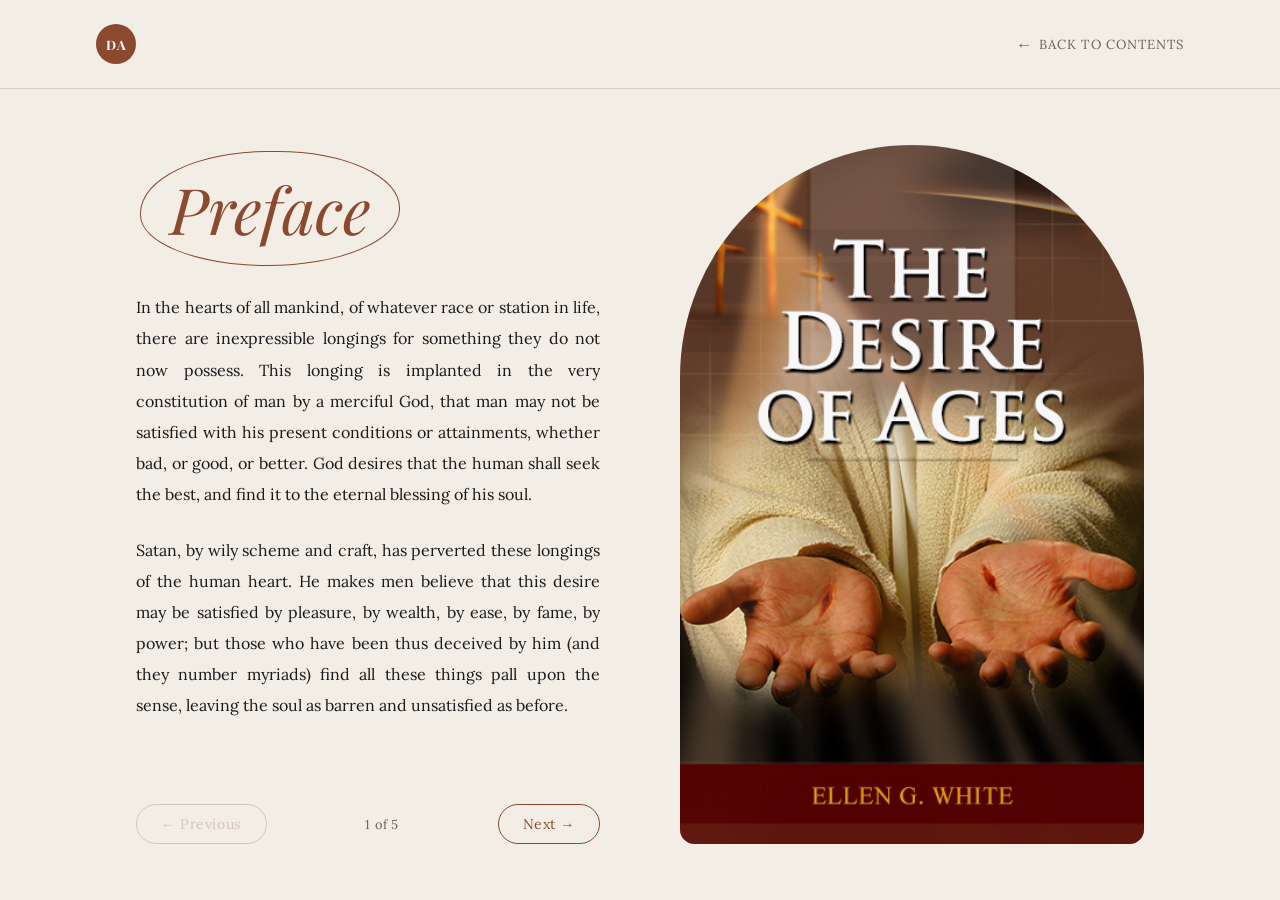
<file: pages/preface.html>
<!DOCTYPE html>
<html lang="en">
<head>
  <meta charset="UTF-8" />
  <meta name="viewport" content="width=device-width, initial-scale=1.0" />
  <title>Preface — The Desire of Ages</title>
  <link rel="stylesheet" href="../assets/css/shared.css" />
  <style>
    /* ── Lock page to viewport ── */
    html, body {
      height: 100%;
      overflow: hidden;
      background-color: var(--bg);
      color: var(--text);
      font-family: 'Lora', Georgia, serif;
    }

    /* ── Full-height shell ── */
    .page-shell {
      display: flex;
      flex-direction: column;
      height: 100vh;
    }

    /* ── Top navigation bar ── */
    .topbar {
      display: flex;
      align-items: center;
      justify-content: space-between;
      padding: 24px 96px;
      border-bottom: 1px solid var(--border);
      flex-shrink: 0;
    }

    .topbar-logo {
      display: flex;
      align-items: center;
      justify-content: center;
      width: 40px;
      height: 40px;
      border-radius: 50%;
      background: var(--accent);
      text-decoration: none;
    }

    .topbar-logo span {
      font-family: 'Playfair Display', serif;
      font-size: 13px;
      font-weight: 700;
      color: #fff;
      letter-spacing: 0.5px;
    }

    .back-link {
      display: flex;
      align-items: center;
      gap: 6px;
      font-size: 0.82rem;
      letter-spacing: 0.08em;
      text-transform: uppercase;
      color: var(--muted);
      text-decoration: none;
      transition: color 0.2s;
    }

    .back-link::before { content: '←'; font-size: 1rem; }
    .back-link:hover   { color: var(--accent); }

    /* ── Main two-column layout ── */
    .main-layout {
      display: grid;
      grid-template-columns: 1fr 1fr;
      flex: 1;
      overflow: hidden;
      gap: 80px;
      max-width: 1200px;
      width: 100%;
      margin: 0 auto;
      padding: 56px 96px;
    }

    /* ── Left column: title + paginated text + nav ── */
    .left-col {
      display: flex;
      flex-direction: column;
      gap: 20px;
      overflow: hidden;
    }

    .hero-title {
      font-family: 'Playfair Display', serif;
      font-size: clamp(2.8rem, 5vw, 4rem);
      font-style: italic;
      font-weight: 400;
      line-height: 1.3;
      color: var(--accent);
      flex-shrink: 0;
      padding: 16px 24px;
    }

    .hero-title .outlined {
      display: inline-block;
      position: relative;
      padding: 6px 10px;
    }

    .hero-title .outlined::before {
      content: '';
      position: absolute;
      inset: -10px -20px;
      border: 1.5px solid var(--accent);
      border-radius: 50% 48% 52% 50% / 55% 50% 50% 45%;
      pointer-events: none;
    }

    /* ── Text pages ── */
    .reader {
      flex: 1;
      overflow-y: auto;
      position: relative;
    }

    .reader::-webkit-scrollbar { display: none; }

    .text-page {
      display: none;
      flex-direction: column;
      gap: 24px;
    }

    .text-page.active {
      display: flex;
    }

    .text-page p {
      font-size: 1rem;
      line-height: 1.95;
      color: var(--text);
      text-align: justify;
    }

    .publishers {
      font-size: 0.9rem;
      font-style: italic;
      color: var(--muted);
    }

    .study-note {
      padding: 20px 24px;
      border-left: 3px solid var(--accent);
      border-radius: 0 8px 8px 0;
      background: rgba(139, 74, 47, 0.04);
      font-size: 0.92rem;
      font-style: italic;
      line-height: 1.75;
      color: var(--muted);
    }

    /* ── Navigation buttons ── */
    .nav-bar {
      display: flex;
      align-items: center;
      justify-content: space-between;
      flex-shrink: 0;
    }

    .nav-btn {
      display: flex;
      align-items: center;
      gap: 8px;
      padding: 10px 24px;
      font-family: 'Lora', Georgia, serif;
      font-size: 0.88rem;
      color: var(--accent);
      background: transparent;
      border: 1.5px solid var(--accent);
      border-radius: 40px;
      cursor: pointer;
      letter-spacing: 0.04em;
      transition: background 0.2s, color 0.2s;
    }

    .nav-btn:hover {
      background: var(--accent);
      color: #fff;
    }

    .nav-btn:disabled {
      opacity: 0.25;
      cursor: default;
      pointer-events: none;
    }

    .page-indicator {
      font-size: 0.8rem;
      color: var(--muted);
      letter-spacing: 0.06em;
    }

    /* ── Right column: large arched photo ── */
    .right-col {
      display: flex;
      justify-content: center;
      align-items: center;
    }

    .arch-wrap {
      width: 100%;
      max-width: 520px;
      height: 100%;
      max-height: 100%;
      border-radius: 260px 260px 16px 16px;
      overflow: hidden;
    }

    .arch-wrap img {
      display: block;
      width: 100%;
      height: 100%;
      object-fit: cover;
      object-position: top;
    }
  </style>
</head>
<body>

<div class="page-shell">

  <!-- Top bar -->
  <nav class="topbar">
    <a class="topbar-logo" href="../index.html"><span>DA</span></a>
    <a class="back-link" href="../index.html">Back to Contents</a>
  </nav>

  <!-- Main layout -->
  <div class="main-layout">

    <!-- Left: title + text + nav -->
    <div class="left-col">

      <h1 class="hero-title">
        <span class="outlined">Preface</span>
      </h1>

      <div class="reader">

        <div class="text-page active">
          <p>
            In the hearts of all mankind, of whatever race or station in life, there are inexpressible
            longings for something they do not now possess. This longing is implanted in the very
            constitution of man by a merciful God, that man may not be satisfied with his present
            conditions or attainments, whether bad, or good, or better. God desires that the human
            shall seek the best, and find it to the eternal blessing of his soul.
          </p>
          <p>
            Satan, by wily scheme and craft, has perverted these longings of the human heart. He makes
            men believe that this desire may be satisfied by pleasure, by wealth, by ease, by fame, by
            power; but those who have been thus deceived by him (and they number myriads) find all these
            things pall upon the sense, leaving the soul as barren and unsatisfied as before.
          </p>
        </div>

        <div class="text-page">
          <p>
            It is God's design that this longing of the human heart should lead to the one who alone is
            able to satisfy it. The desire is of Him that it may lead to Him, the fullness and fulfillment
            of that desire. That fullness is found in Jesus the Christ, the Son of the Eternal God. "For
            it was the good pleasure of the Father that in Him should all the fullness dwell;" "For in Him
            dwelleth all the fullness of the Godhead bodily." And it is also true that "In Him ye are made
            full" with respect to every desire divinely implanted and normally followed.
          </p>
          <p>
            Haggai calls him "The Desire of all nations," and we may well call him "The Desire of all
            ages," even as He is "The King of ages."
          </p>
        </div>

        <div class="text-page">
          <p>
            It is the purpose of this book to set forth Jesus Christ as the one in whom every longing may
            be satisfied. There is many a "Life of Christ" written, excellent books, large funds of
            information, elaborate essays on chronology and contemporaneous history, customs, and events,
            with much of the teaching and many glimpses of the many-sided life of Jesus of Nazareth. Yet
            it may be truly said, "the half has never been told."
          </p>
          <p>
            It is not, however, the purpose of this work to set forth a harmony of the gospels, or even
            to give in strictly chronological order the important events and wonderful lessons of the life
            of Christ; its purpose is to present the love of God as revealed in his Son, the divine beauty
            of the life of Christ, of which all may partake.
          </p>
        </div>

        <div class="text-page">
          <p>
            Even as by the attraction of His own goodness of character Jesus drew His disciples unto
            Himself, and by His personal presence, by His sympathetic touch and feeling in all their
            infirmities and needs, and by His constant association, transformed their characters from the
            earthly to the heavenly — even so it is the purpose of this book to present the blessed
            Redeemer as to help the reader come to Him face to face, heart to heart, and find in Him,
            even as did the disciples of old, Jesus the Mighty One, who saves "to the uttermost."
          </p>
          <p>
            In the following pages the author, a woman of large and deep and long experience in the things
            of God, has set forth new beauties from the life of Jesus. New and glorious light flashes forth
            from many a familiar passage. Jesus Christ is revealed as the Fullness of the Godhead, the
            infinitely merciful Saviour of sinners, the Sun of Righteousness, the Prince of Peace, the
            Coming King, and the Everlasting Father.
          </p>
        </div>

        <div class="text-page">
          <p>
            Under the blessing of God this book is given to the world with the prayer that the Lord by
            His Spirit will make the words of this book words of life to many souls whose longings and
            desires are yet unsatisfied; that they "may know Him, and the power of His resurrection, and
            the fellowship of His sufferings," and finally, throughout a blessed eternity, at His right
            hand, share in "that fullness of joy," and "pleasures forevermore," which will be the ripened
            fruitage of all those who find in Him the all in all, "the Chiefest among ten thousand," and
            "the One altogether lovely."
          </p>
          <p class="publishers">Publishers.</p>
          <p class="study-note">
            The Desire of Ages Study Guide — A complete chapter by chapter guide with questions to aid
            in your reading and understanding of the book.
          </p>
        </div>

      </div>

      <!-- Navigation -->
      <div class="nav-bar">
        <button class="nav-btn" id="prevBtn" onclick="changePage(-1)" disabled>← Previous</button>
        <span class="page-indicator" id="pageIndicator">1 of 5</span>
        <button class="nav-btn" id="nextBtn" onclick="handleNext()">Next →</button>
      </div>

    </div>

    <!-- Right: large photo -->
    <div class="right-col">
      <div class="arch-wrap">
        <img src="../assets/images/Preface.jpg" alt="The Desire of Ages by Ellen G. White — book cover" />
      </div>
    </div>

  </div>

</div>

<script>
  const pages = document.querySelectorAll('.text-page');
  const prevBtn = document.getElementById('prevBtn');
  const nextBtn = document.getElementById('nextBtn');
  const indicator = document.getElementById('pageIndicator');
  let current = 0;

  function handleNext() {
    if (current === pages.length - 1) {
      var anon = {};
      try { anon = JSON.parse(localStorage.getItem('doa_anon_progress')||'{}'); } catch(e) {}
      anon['preface'] = true;
      localStorage.setItem('doa_anon_progress', JSON.stringify(anon));
      window.location.href = 'chapter-01.html';
      return;
    }
    changePage(1);
  }

  function changePage(dir) {
    pages[current].classList.remove('active');
    current += dir;
    pages[current].classList.add('active');
    prevBtn.disabled = current === 0;
    const isLast = current === pages.length - 1;
    nextBtn.textContent = isLast ? 'Proceed to Chapter 1 →' : 'Next →';
    indicator.textContent = (current + 1) + ' of ' + pages.length;
  }
</script>

</body>
</html>
</file>
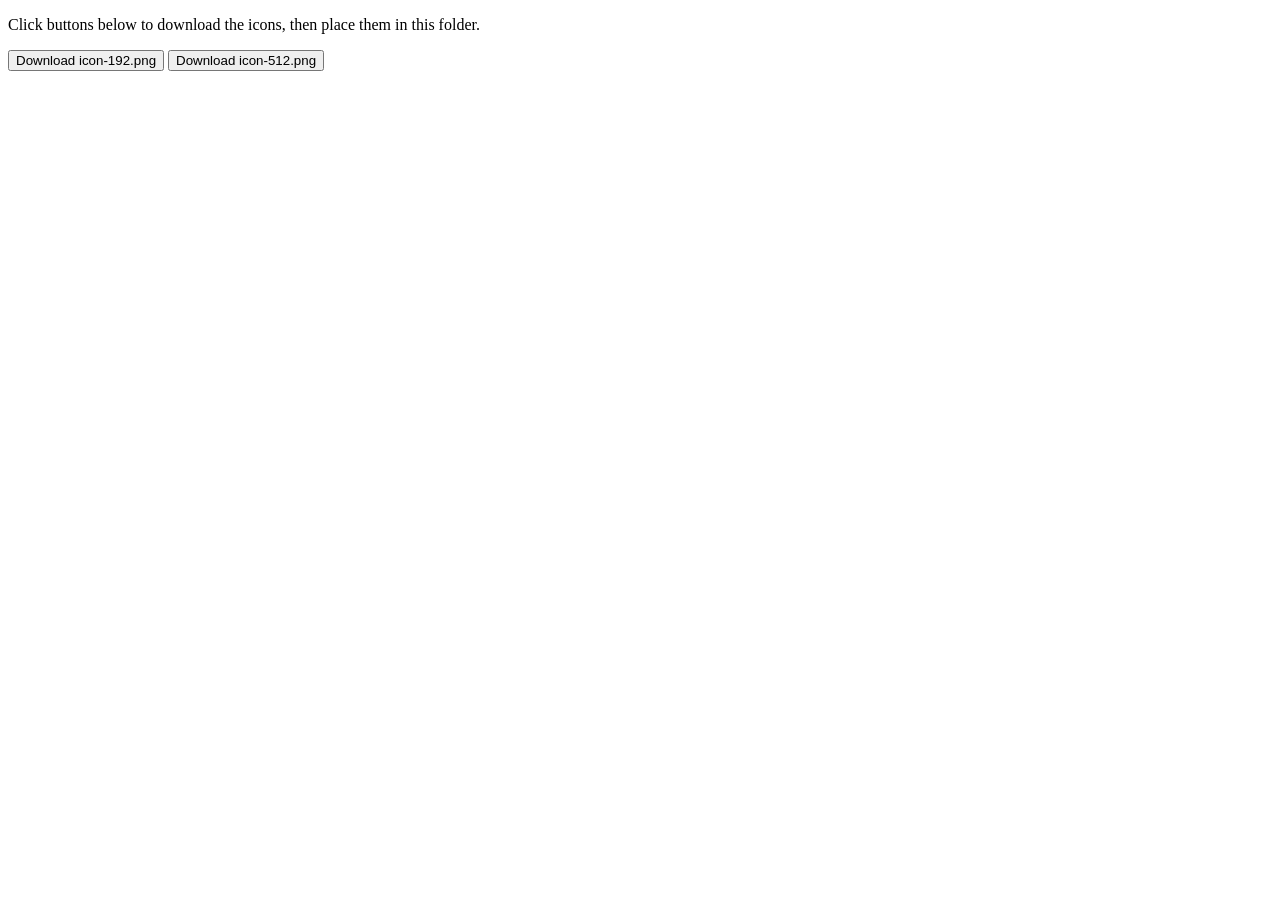
<file: assets/icons/generate-icons.html>
<!DOCTYPE html>
<html>
<head><title>Generate PWA Icons</title></head>
<body>
<p>Click buttons below to download the icons, then place them in this folder.</p>
<button onclick="gen(192)">Download icon-192.png</button>
<button onclick="gen(512)">Download icon-512.png</button>
<canvas id="c" style="display:none"></canvas>
<script>
function gen(size) {
  const canvas = document.getElementById('c');
  canvas.width = canvas.height = size;
  const ctx = canvas.getContext('2d');
  const r = size * 0.22;
  ctx.beginPath();
  ctx.moveTo(r, 0);
  ctx.lineTo(size - r, 0);
  ctx.quadraticCurveTo(size, 0, size, r);
  ctx.lineTo(size, size - r);
  ctx.quadraticCurveTo(size, size, size - r, size);
  ctx.lineTo(r, size);
  ctx.quadraticCurveTo(0, size, 0, size - r);
  ctx.lineTo(0, r);
  ctx.quadraticCurveTo(0, 0, r, 0);
  ctx.fillStyle = '#7a3b1e';
  ctx.fill();
  ctx.fillStyle = '#ffffff';
  ctx.font = `bold ${size * 0.42}px Georgia, serif`;
  ctx.textAlign = 'center';
  ctx.textBaseline = 'middle';
  ctx.fillText('DA', size / 2, size / 2 + size * 0.03);
  const a = document.createElement('a');
  a.download = `icon-${size}.png`;
  a.href = canvas.toDataURL('image/png');
  a.click();
}
</script>
</body>
</html>
</file>
<file: assets/css/shared.css>
@import url('https://fonts.googleapis.com/css2?family=Playfair+Display:ital,wght@0,400;0,700;1,400;1,700&family=Lora:ital,wght@0,400;0,600;1,400&display=swap');

/* ── Reset ── */
*, *::before, *::after {
  box-sizing: border-box;
  margin: 0;
  padding: 0;
}

/* ── Design tokens ── */
:root {
  --bg:     #f2ede5;
  --text:   #1a1a1a;
  --accent: #8b4a2f;
  --muted:  #6b6057;
  --border: #d6ccc0;
}
</file>
